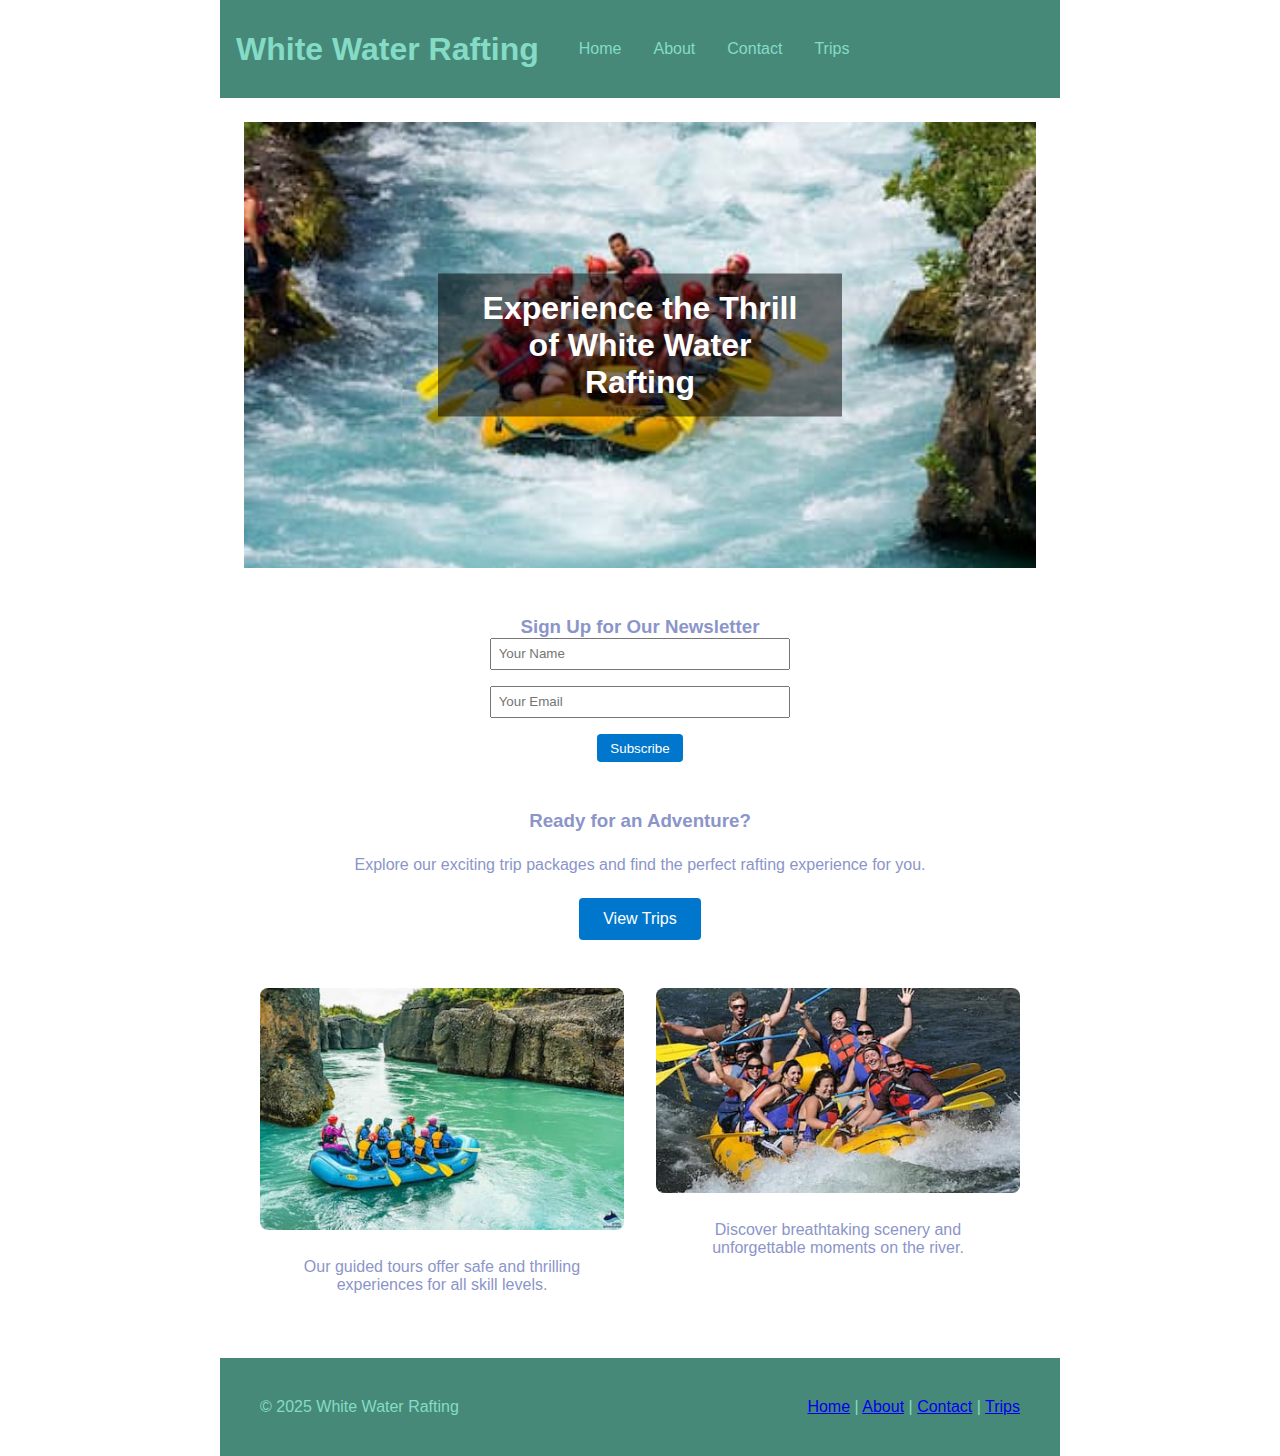
<file: index.html>
<!DOCTYPE html>
<html lang="en">
<head>
  <meta charset="UTF-8" />
  <meta name="viewport" content="width=device-width, initial-scale=1.0" />
  <title>White Water Rafting</title>
  <link rel="stylesheet" href="styles/rafting.css" />
</head>
<body>
  <header>
    <h1>White Water Rafting</h1>
    <nav>
      <ul>
        <li><a href="wwr/contact.html">Home</a></li>
        <li><a href="wwr/about.html">About</a></li>
        <li><a href="wwr/contact.html">Contact</a></li>
        <li><a href="wwr/trips.html">Trips</a></li>
      </ul>
    </nav>
  </header>

  <main>
    <section class="hero">
      <img src="images/hero.jpg" alt="Rafting Adventure" />
      <h2 class="hero-text">Experience the Thrill of White Water Rafting</h2>
    </section>

    <section class="newsletter">
      <h3>Sign Up for Our Newsletter</h3>
      <form action="#" method="post">
        <input type="text" name="name" placeholder="Your Name" required />
        <input type="email" name="email" placeholder="Your Email" required />
        <button type="submit">Subscribe</button>
      </form>
    </section>

    <section class="cta">
      <h3>Ready for an Adventure?</h3>
      <p>Explore our exciting trip packages and find the perfect rafting experience for you.</p>
      <a href="trips.html" class="btn">View Trips</a>
    </section>

    
    <section class="grid-info">
      <div class="grid-item">
        <img src="images/tour.jpg" alt="Rafting Fun" />
        <p>Our guided tours offer safe and thrilling experiences for all skill levels.</p>
      </div>
      <div class="grid-item">
        <img src="images/scenery.jpg" alt="River Adventure" />
        <p>Discover breathtaking scenery and unforgettable moments on the river.</p>
      </div>
    </section>
  </main>

  <footer>
    <p>&copy; 2025 White Water Rafting</p>
    <nav>
      <a href="index.html">Home</a> |
      <a href="about.html">About</a> |
      <a href="contact.html">Contact</a> |
      <a href="trips.html">Trips</a>
    </nav>
  </footer>
</body>
</html>
</file>
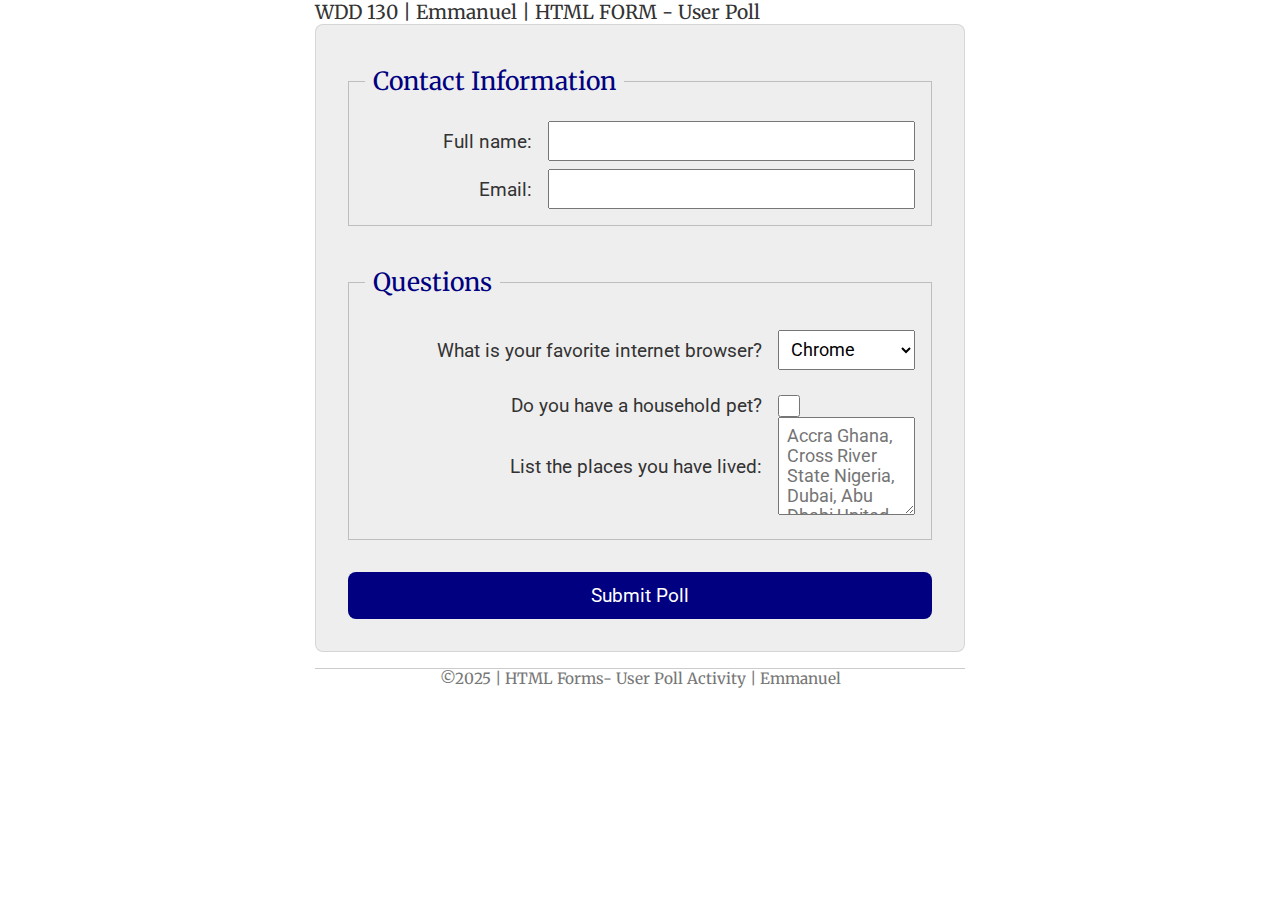
<file: week05/poll-form.html>
<!DOCTYPE html>
<html lang="en-us">

<head>
    <meta charset="utf-8">
    <meta name="viewport" content="width=device-width, initial-scale=1">
    <title>WDD 130 | HTML Form - User Poll</title>
    <link rel="stylesheet" href="styles/poll-form.css">
    <link rel="preconnect" href="https://fonts.googleapis.com">
<link rel="preconnect" href="https://fonts.gstatic.com" crossorigin>
<link href="https://fonts.googleapis.com/css2?family=Merriweather:wght@400;700&family=Roboto:wght@400;700&display=swap" rel="stylesheet">

</head>

<body>
    <header>
        <hi>WDD 130 | Emmanuel | HTML FORM - User Poll</hi>
    </header>
    <main>
        <form>
            <fieldset>
                <legend>Contact Information</legend>
                <div class="form-item column2">
                <label for="fullname">Full name:</label>
                <input type="text" id="fullname" name="fullname">
                </div>

                <div class="form-item column2">
                <label for="usermail">Email:</label>
                <input type="email" id="usermail" name="usermail">
                </div>
            </fieldset>

            <fieldset>
                <legend>Questions</legend>
                <div class="form-item column1">
                <label for="browser">What is your favorite internet browser?</label>
                <select> id="browser" name="browser">
                    <option value="chrome">Chrome</option>
                    <option value="firefox">Firefox</option>
                    <option value="safari">Safari</option>
                    <option value="edge">Edge</option>
                    <option value="brave">Brave</option>
                    <option value="other">Other</option>
                </select>
                </div>

                <div class="form-item column1">
                <label for="pet">Do you have a household pet?</label>
                <input type="checkbox" id="pet" name="pet">
                <label for="feedback">List the places you have lived:</label>
                <textarea id="feedback" name="feedback" rows="4"placeholder="Accra Ghana, Cross River State Nigeria, Dubai, Abu Dhabi United Arab Emirates"></textarea>
                </div>
            </fieldset>
            <button type="submit">Submit Poll</button>

        </form>

    </main>
    <footer>
        <p>©2025 | HTML Forms- User Poll Activity | Emmanuel</p>
    </footer>
</body>

</html>
</file>
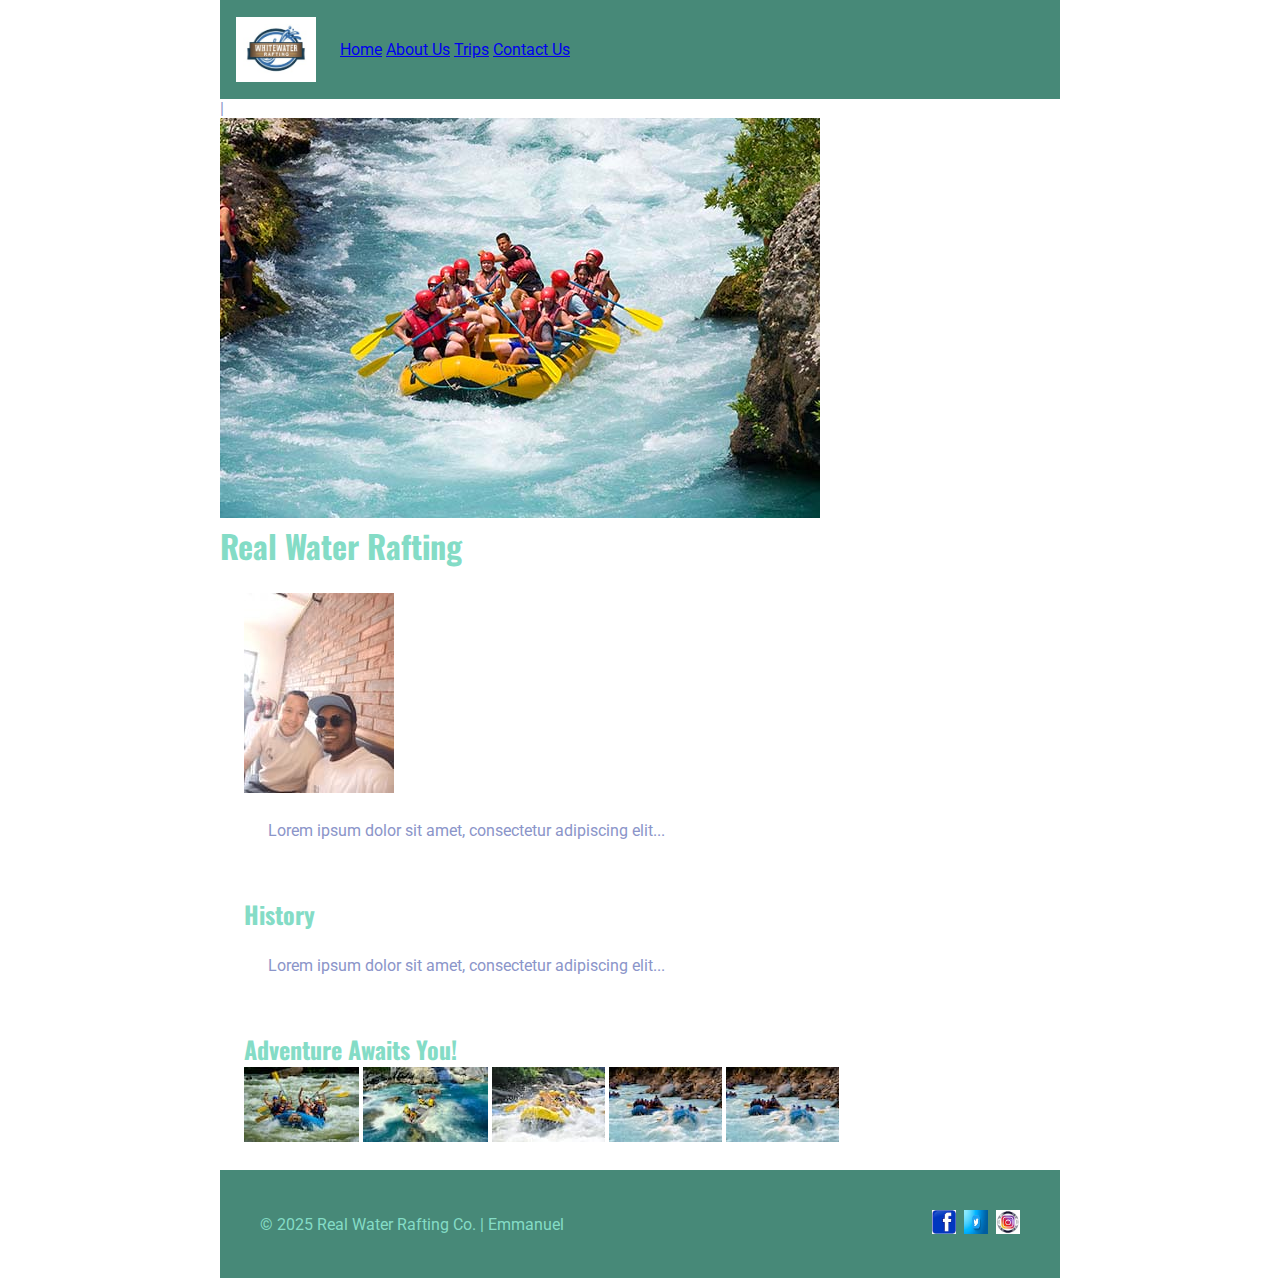
<file: wwr/about.html>
<!DOCTYPE html>
<html lang="en-US">

<head>
    <meta charset="UTF-8">
    <meta name="viewport" content="width=device-width, initial-scale=1.0">
    <meta name="author" content="Emmanuel">
    <meta name="description" content="Learn more about our white water rafting company, its mission, and exciting adventures.">
    <title>About Us- White Water Rafting</title>
    <link rel="preconnect" href="https://fonts.googleapis.com">
    <link rel="preconnect" href="https://fonts.gstatic.com" crossorigin>
    <link href="https://fonts.googleapis.com/css2?family=Oswald:wght@200..700&family=Roboto:ital,wght@0,100..900;1,100..900&display=swap" rel="stylesheet">
    <link rel="stylesheet" href="styles/rafting.css">
</head>

<body>
    <header>
        <img src="images/logo.jpg" alt="Rafting Company Logo">
        <nav>
            <a href="index.html">Home</a>
            <a href="about.html">About Us</a>
            <a href="trips.html">Trips</a>
            <a href="contact.html">Contact Us</a>
        </nav>
    </header>
    <main>
        |<div>
            <img src="images/backround.jpg" alt="Rafting Company Backround">
            <h1> Real Water Rafting</h1>
            <article>
                <img src="images/smile1.jpg" alt="Happy employee">
                <p>Lorem ipsum dolor sit amet, consectetur adipiscing elit...</p>
            </article>
        </div>
        <section>
            <h2>History</h2>
            <p>Lorem ipsum dolor sit amet, consectetur adipiscing elit...</p>
        </section>
        <section>
            <h2>Adventure Awaits You!</h2>
            <img src="images/adventure1n.jpg" alt="Water Rafting1">
            <img src="images/adventure2n.jpg" alt="Water Rafting2">
            <img src="images/adventure3n.jpg" alt="Water bRafting3">
            <img src="images/adventure4n.jpg" alt="Water Rafting4">
            <img src="images/adventure5n.jpg" alt="Water Rafting5">

        </section>

    </main>
    <footer>
        <p>&copy; 2025 Real Water Rafting Co. | Emmanuel</p>
        <nav class="social media">
            <a href="https://facebook.com">
                <img src="images/Facebookf.jpg" alt="Facebookf">
            </a>
            <a href="https://twitter.com">
                <img src="images/Twitterf.jpg" alt="Twitter">
            </a>
            <a href="https//instagram.com">
                <img src="images/instagramf.jpg" alt="Instagram">
            </a>
            
        </nav>
    </footer>

</body>
</html>
</file>
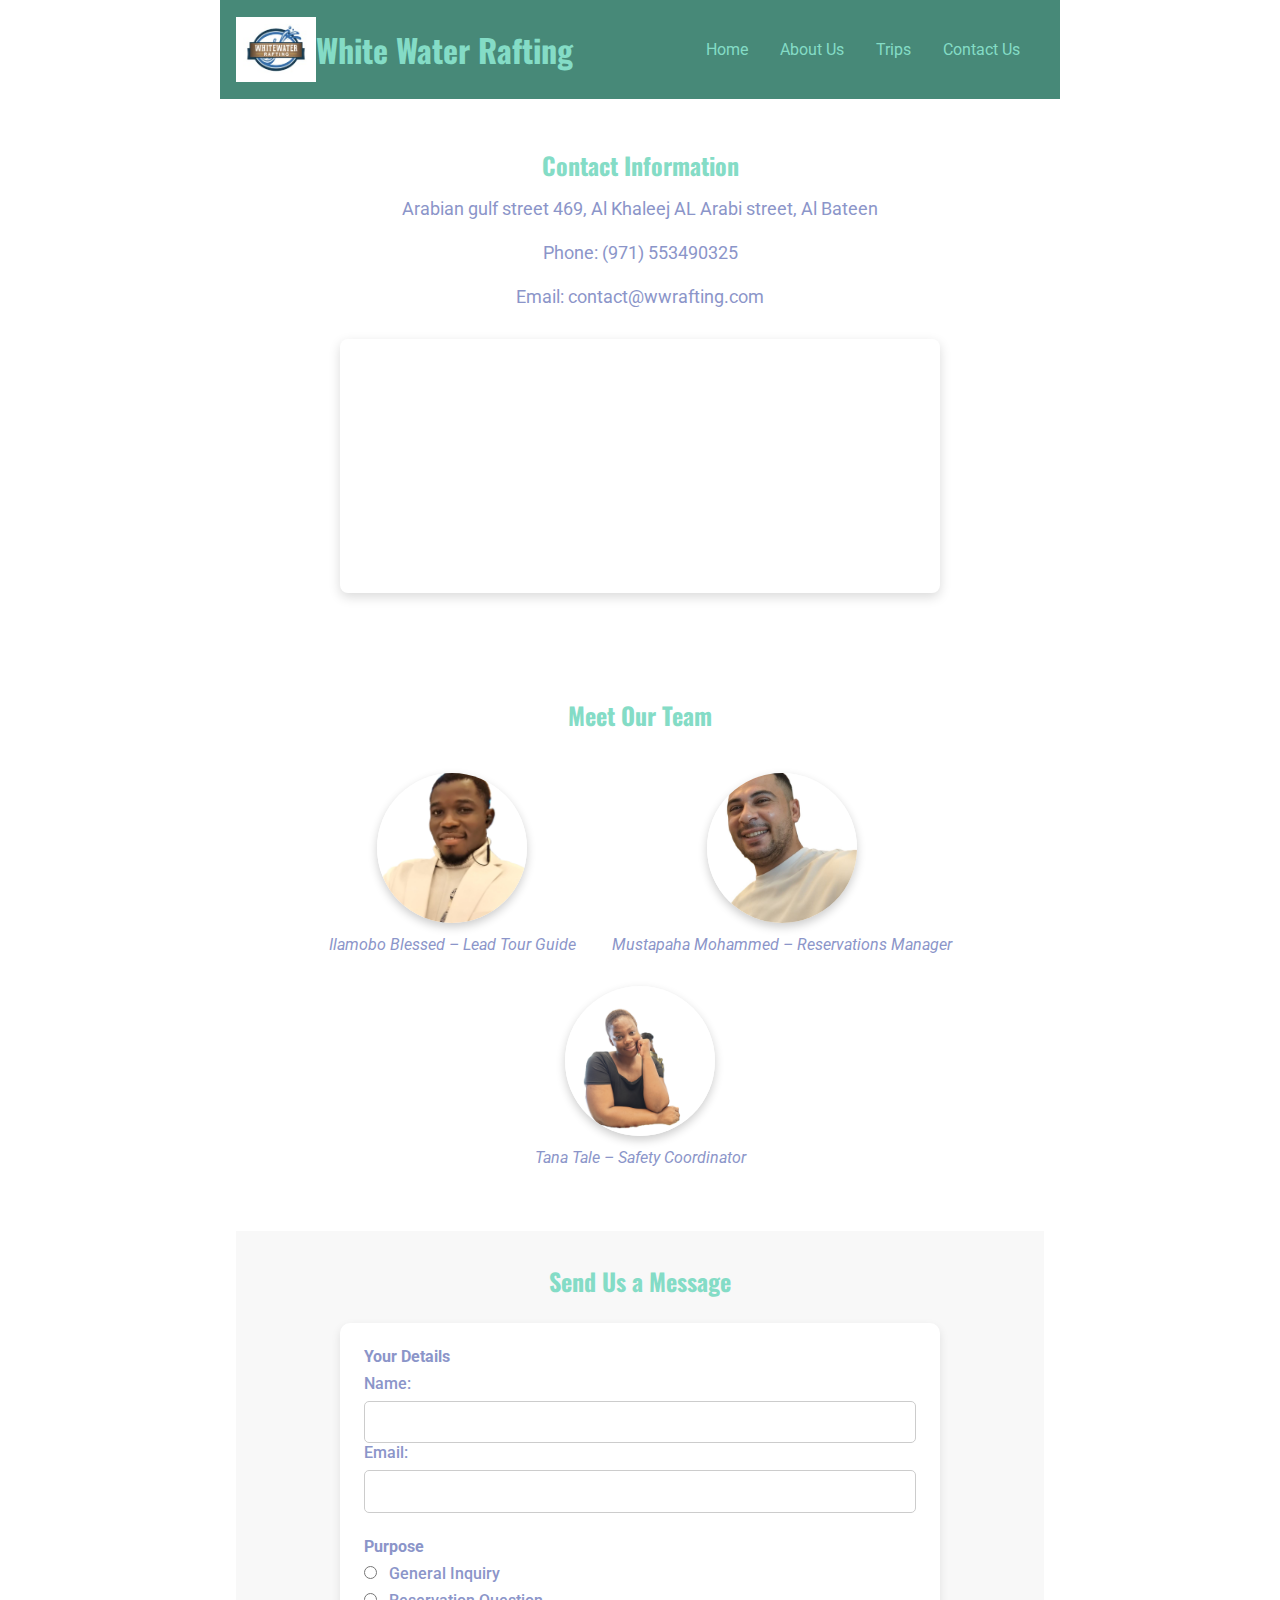
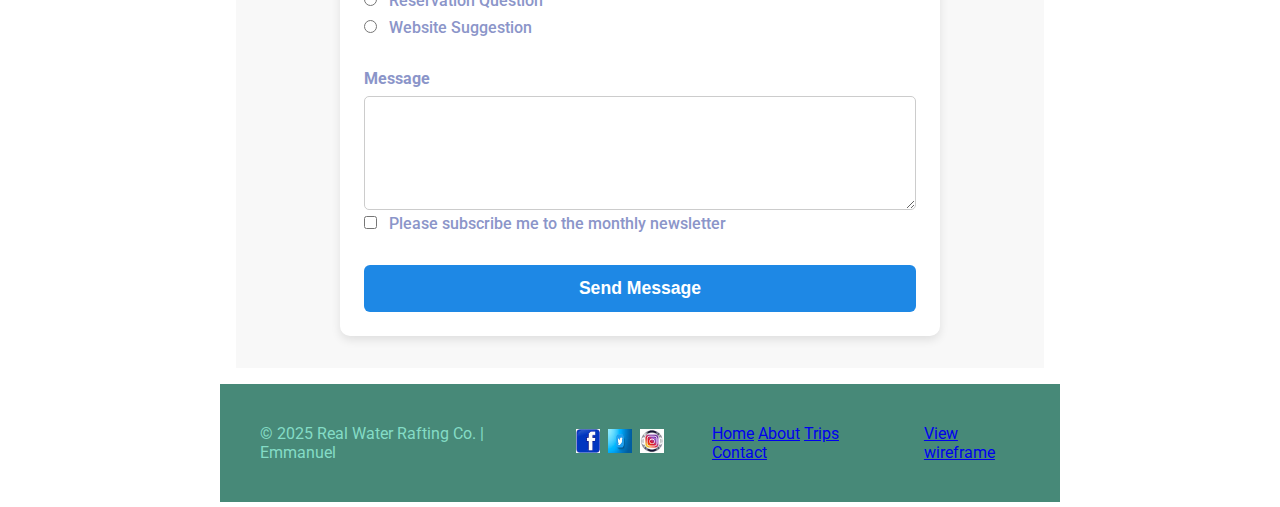
<file: wwr/contact.html>
<!DOCTYPE html>
<html lang="en-US">

<head>
    <meta charset="UTF-8">
    <meta name="viewport" content="width=device-width, initial-scale=1.0">
    <meta name="author" content="Emmanuel">
    <meta name="description"content="Get in touch with Whitewater Rafting for reservations, inquiries, and suggestions. Find our contact details and message us directly.">
    <title>White Water Rafting | Contact Us</title>
    <link rel="preconnect" href="https://fonts.googleapis.com">
    <link rel="preconnect" href="https://fonts.gstatic.com" crossorigin>
    <link href="https://fonts.googleapis.com/css2?family=Oswald:wght@200..700&family=Roboto:ital,wght@0,100..900;1,100..900&display=swap" rel="stylesheet">
    <link rel="stylesheet" href="styles/rafting.css">
</head>

<body>
    <header>
        <img src="images/logo.jpg" alt="Rafting Company Logo">
        <h1>White Water Rafting</h1>
        <nav>
            <ul>
              <li><a href="index.html">Home</a></li>
              <li><a href="about.html">About Us</a></li>
              <li><a href="trips.html">Trips</a></li>
              <li><a href="contact.html">Contact Us</a></li>
         </ul>   
        </nav>
    </header>
    <main>
    <section class="company-info">
      <h2>Contact Information</h2>
      <p>Arabian gulf street 469, Al Khaleej AL Arabi street, Al Bateen</p>
      <p>Phone: (971) 553490325</p>
      <p>Email: contact@wwrafting.com</p>

      <div class="map-container">
        <iframe
          src="https://www.google.com/maps/embed?pb=!1m18!1m12!1m3!1d465131.66077612725!2d54.55862045!3d24.386830550000003!2m3!1f0!2f0!3f0!3m2!1i1024!2i768!4f13.1!3m3!1m2!1s0x3e5e440f723ef2b9%3A0xc7cc2e9341971108!2sAbu%20Dhabi!5e0!3m2!1sen!2sae!4v1755044550668!5m2!1sen!2sae" width="600" height="450" style="border:0;" allowfullscreen="" loading="lazy" referrerpolicy="no-referrer-when-downgrade">
          
        </iframe>
      </div>
    </section>

    
    <section class="staff">
      <h2>Meet Our Team</h2>
      <figure>
        <img src="images/staff1.jpg" alt="IIambo Bless, Tour Guide" width="200">
        <figcaption>Ilamobo Blessed – Lead Tour Guide</figcaption>
      </figure>
      <figure>
        <img src="images/staff2.jpg" alt="Mustapaha Mohammed, Reservations Manager" width="200">
        <figcaption>Mustapaha Mohammed – Reservations Manager</figcaption>
      </figure>
      <figure>
        <img src="images/staff3.jpg" alt="Tana Tale, Safety Coordinator" width="200">
        <figcaption>Tana Tale – Safety Coordinator</figcaption>
      </figure>
    </section>

      <section class="contact-form">
      <h2>Send Us a Message</h2>
      <form action="#" method="post">
        <fieldset>
          <legend>Your Details</legend>
          <label for="name">Name:</label>
          <input type="text" id="name" name="name" required>

          <label for="email">Email:</label>
          <input type="email" id="email" name="email" required>
        </fieldset>

        <fieldset>
          <legend>Purpose</legend>
          <label><input type="radio" name="purpose" value="general"> General Inquiry</label>
          <label><input type="radio" name="purpose" value="reservation"> Reservation Question</label>
          <label><input type="radio" name="purpose" value="website"> Website Suggestion</label>
        </fieldset>

        <fieldset>
          <legend>Message</legend>
          <textarea name="message" rows="5" required></textarea>
          <label>
            <input type="checkbox" name="newsletter">
            Please subscribe me to the monthly newsletter
          </label>
        </fieldset>

        <button type="submit">Send Message</button>
      </form>
    </section>
       
       
             

    </main>
    <footer>
        <p>&copy; 2025 Real Water Rafting Co. | Emmanuel</p>
        <nav class="social media">
            <a href="https://facebookf.com">
                <img src="images/Facebookf.jpg" alt="Facebookf">
            </a>
            <a href="https://twitterf.com">
                <img src="images/Twitterf.jpg" alt="Twitter">
            </a>
            <a href="https//instagram.com">
                <img src="images/instagramf.jpg" alt="Instagram">
            </a>

        </nav>
        <nav>
      <a href="index.html">Home</a>
      <a href="about.html">About</a>
      <a href="trips.html">Trips</a>
      <a href="contact.html">Contact</a>
    </nav>
    <p><a href="images/wireframe.jpg">View wireframe</a></p>
    </footer>

</body>

</html>
</file>
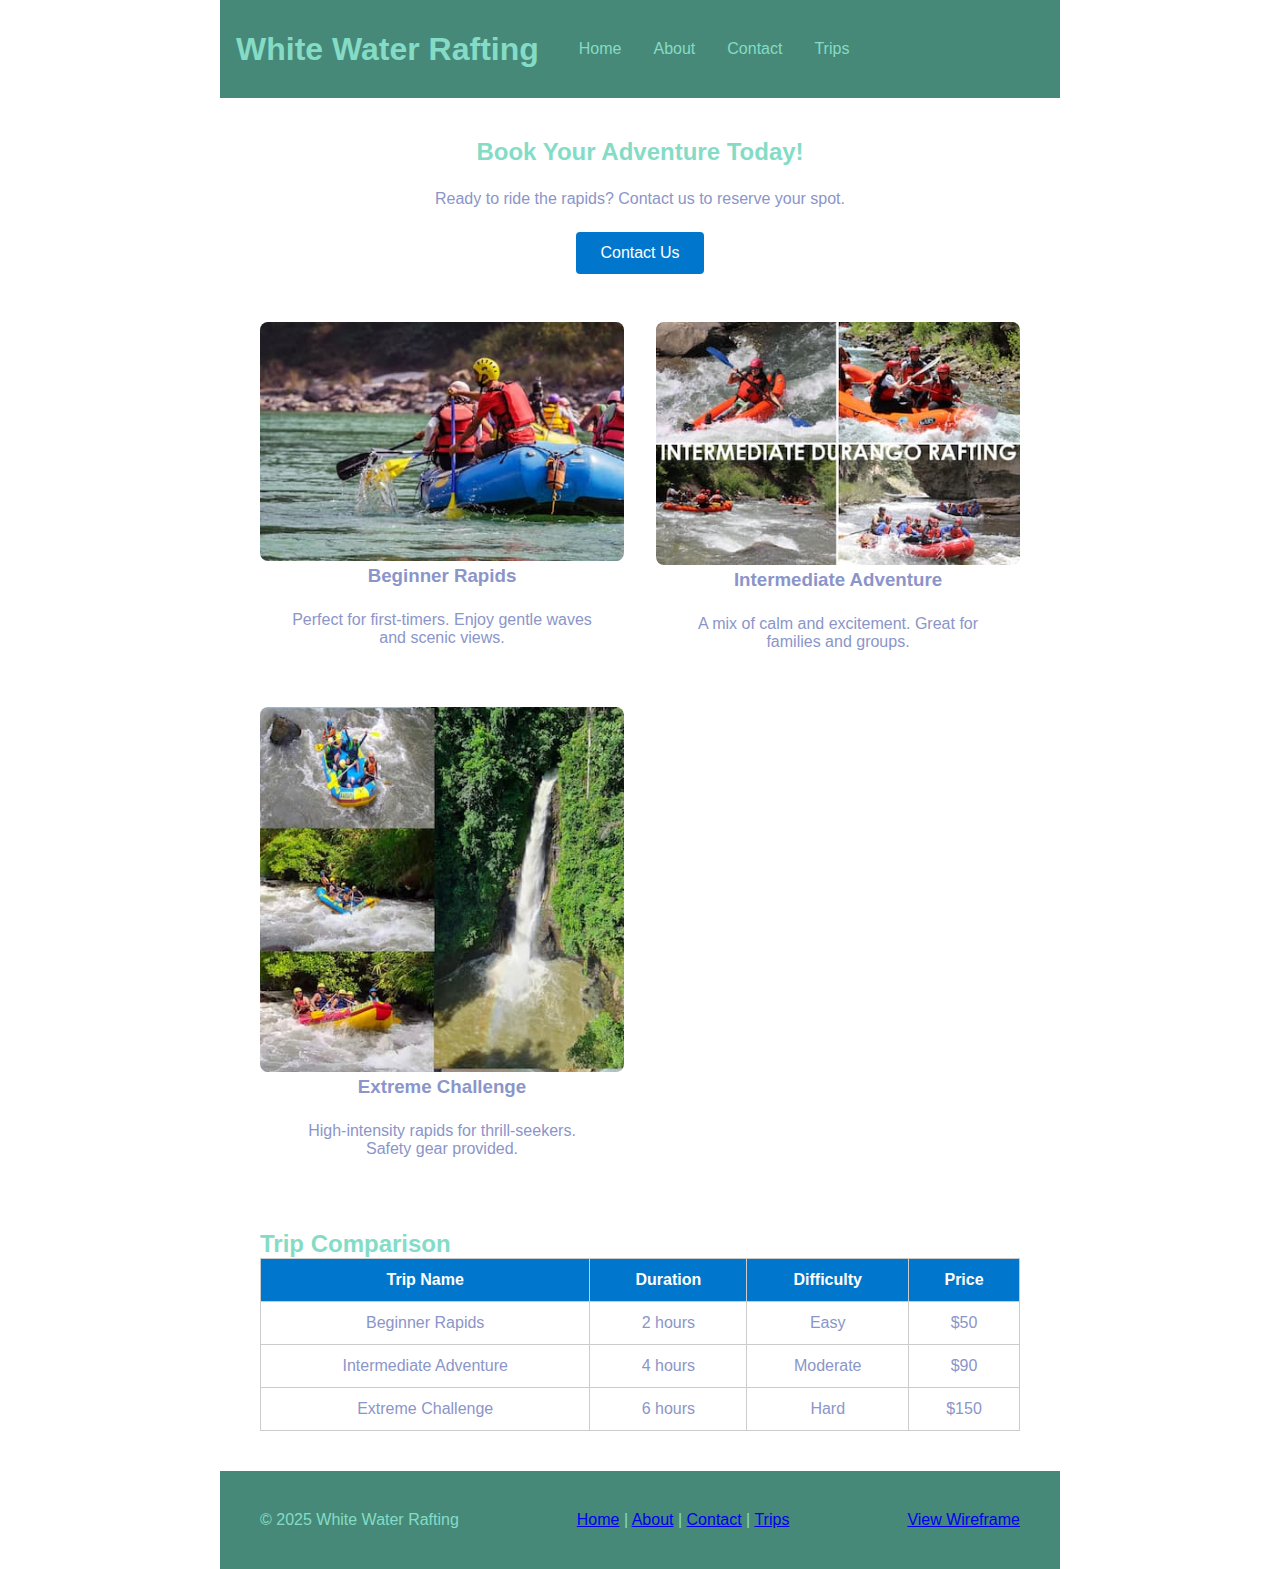
<file: wwr/trips.html>
<!DOCTYPE html>
<html lang="en-US">
<head>
  <meta charset="UTF-8" />
  <meta name="viewport" content="width=device-width, initial-scale=1.0" />
  <title>Trips - White Water Rafting</title>
  <meta name="description" content="Explore our exciting white water rafting trips and packages." />
  <link rel="stylesheet" href="styles/rafting.css" />
</head>
<body>
  <header>
    <h1>White Water Rafting</h1>
    <nav>
      <ul>
        <li><a href="index.html">Home</a></li>
        <li><a href="about.html">About</a></li>
        <li><a href="contact.html">Contact</a></li>
        <li><a href="trips.html">Trips</a></li>
      </ul>
    </nav>
  </header>

  <main>
    <section class="cta">
      <h2>Book Your Adventure Today!</h2>
      <p>Ready to ride the rapids? Contact us to reserve your spot.</p>
      <a href="contact.html" class="btn">Contact Us</a>
    </section>

    
    <section class="trip-descriptions">
      <div class="trip">
        <img src="images/beginner.jpg" alt="Beginner Rapids" />
        <h3>Beginner Rapids</h3>
        <p>Perfect for first-timers. Enjoy gentle waves and scenic views.</p>
      </div>
      <div class="trip">
        <img src="images/intermediate.jpg" alt="Intermediate Adventure" />
        <h3>Intermediate Adventure</h3>
        <p>A mix of calm and excitement. Great for families and groups.</p>
      </div>
      <div class="trip">
        <img src="images/extreme.jpg" alt="Extreme Challenge" />
        <h3>Extreme Challenge</h3>
        <p>High-intensity rapids for thrill-seekers. Safety gear provided.</p>
      </div>
    </section>

    
    <section class="trip-table">
      <h2>Trip Comparison</h2>
      <table>
        <thead>
          <tr>
            <th>Trip Name</th>
            <th>Duration</th>
            <th>Difficulty</th>
            <th>Price</th>
          </tr>
        </thead>
        <tbody>
          <tr>
            <td>Beginner Rapids</td>
            <td>2 hours</td>
            <td>Easy</td>
            <td>$50</td>
          </tr>
          <tr>
            <td>Intermediate Adventure</td>
            <td>4 hours</td>
            <td>Moderate</td>
            <td>$90</td>
          </tr>
          <tr>
            <td>Extreme Challenge</td>
            <td>6 hours</td>
            <td>Hard</td>
            <td>$150</td>
          </tr>
        </tbody>
      </table>
    </section>
  </main>

  <footer>
    <p>&copy; 2025 White Water Rafting</p>
    <nav>
      <a href="index.html">Home</a> |
      <a href="about.html">About</a> |
      <a href="contact.html">Contact</a> |
      <a href="trips.html">Trips</a>
    </nav>
    <p><a href="images/wireframe2.jpg">View Wireframe</a></p>
  </footer>
</body>
</html>
</file>
<file: styles/rafting.css>
* {
  margin: 0;
  padding: 0;
  box-sizing: border-box;
}



:root {
    --primary-color: #84DCC6;
    --secondary-color: #ACD7EC;
    --accent1-color: #8B95C9;
    --accent2-color: #478978;
    --heading-font: 'Oswald', sans-serif;
    --text-font: 'Roboto', sans-serif;
/* https://coolors.co/84dcc6-d6edff-acd7ec-8b95c9-478978 */


}

header {
    background-color: var(--primary-color);
    color: var(--accent2-color);
}
body {
    font-family: var(--text-font);
    color: var(--accent1-color);
}
header, main, footer {
    width: 840px;
    margin: 0 auto;
}
h1,h2{
    font-family: var(--heading-font);
    color: var(--primary-color);
}
nav, p, section, article {
    margin: 16px;
    padding: 8px;
}
.socialmedia a {
    text-decoration: none;
}
.hero {
    position: relative;
}
.hero img {
    display: block;
    width: 100px;
    height: auto;
}

hi { 
    position: absolute;   
    top: 20px;
    width: 100px;
    padding: 16px;
    text-align: center;
    opacity: 0.7;
    background-color: var(--accent1-color);
    color: #84DCC6;
}
 
.hero article img {
    float: right;
    width: 125px;
}
header {
    display: grid;
    grid-template-columns: auto 1fr auto;
    align-items: center;
    padding: 1rem;
    background-color: #478978;
    color: green;
}

header img {
    width: 80px;
}
nav ul {
  display: flex;
  gap: 1rem;
  list-style: none;
  margin: 0;
  padding: 0;
}
nav ul li {
    margin-left: 1rem;
}
nav ul li a {
    color: #84DCC6;
    text-decoration: none;
}
.history-grid {
    display:grid;
    grid-template-columns: 1fr 1fr;
    gap:1rem;
}

.adventure-gallery {
  display: flex;
  gap: 1rem;
  flex-wrap: wrap;
  justify-content: space-between;
}

.adventure-gallery figure {
  text-align: center;
  flex: 1 1 calc(20% - 1rem);
}

.adventure-gallery img {
  max-width: 100%;
  height: auto;
  border-radius: 5px;
}

footer {
    display: flex;
    justify-content: space-between;
    align-items: center;
    background-color: #478978;
    color: #84DCC6;
    padding: 1rem;
}

footer .social {
    display: flex;
    gap: 0.5rem;
}

footer .social img {
    width: 24px;
    height: 24px;
}


.company-info {
  text-align: center;
  padding: 2rem;
}

.company-info p {
  margin: 0.5rem 0;
  font-size: 1.1rem;
}

.map-container {
  margin: 1.5rem auto;
  max-width: 600px;
  border-radius: 8px;
  overflow: hidden;
  box-shadow: 0 4px 12px rgba(0,0,0,0.15);
}

.map-container iframe {
  width: 100%;
  height: 350px;
  border: none;
}


.staff {
  padding: 2rem;
  text-align: center;
}

.staff h2 {
  margin-bottom: 1.5rem;
}

.staff figure {
  display: inline-block;
  margin: 1rem;
  text-align: center;
}

.staff img {
  width: 200px;
  height: 200px;
  object-fit: cover;
  border-radius: 50%;
  box-shadow: 0 4px 10px rgba(0,0,0,0.2);
}

.staff figcaption {
  margin-top: 0.5rem;
  font-style: italic;
}


.contact-form {
  padding: 2rem;
  background-color: #f8f8f8;
}

.contact-form h2 {
  text-align: center;
  margin-bottom: 1.5rem;
}

.contact-form form {
  max-width: 600px;
  margin: 0 auto;
  background: white;
  padding: 1.5rem;
  border-radius: 10px;
  box-shadow: 0 4px 10px rgba(0,0,0,0.1);
}

.contact-form fieldset {
  border: none;
  margin-bottom: 1.5rem;
}

.contact-form legend {
  font-weight: bold;
  margin-bottom: 0.5rem;
  display: block;
}

.contact-form label {
  display: block;
  margin-bottom: 0.5rem;
  font-weight: 500;
}

.contact-form input[type="text"],
.contact-form input[type="email"],
.contact-form textarea {
  width: 100%;
  padding: 0.7rem;
  font-size: 1rem;
  border: 1px solid #ccc;
  border-radius: 5px;
}

.contact-form textarea {
  resize: vertical;
}

.contact-form input[type="radio"],
.contact-form input[type="checkbox"] {
  margin-right: 0.5rem;
}

.contact-form button {
  display: block;
  width: 100%;
  padding: 0.8rem;
  background-color: #1e88e5;
  color: white;
  font-size: 1.1rem;
  font-weight: bold;
  border: none;
  border-radius: 6px;
  cursor: pointer;
  transition: background-color 0.3s;
}

.contact-form button:hover {
  background-color: #1565c0;
}



  .staff img {
    width: 150px;
    height: 150px;
  }
  
  .map-container iframe {
    height: 250px;
  }

  
.hero {
  position: relative;
  text-align: center;
}

.hero img {
  width: 100%;
  height: auto;
}

.hero-text {
  position: absolute;
  top: 50%;
  left: 50%;
  transform: translate(-50%, -50%);
  color: white;
  font-size: 2em;
  background-color: rgba(0, 0, 0, 0.5);
  padding: 0.5em 1em;
}


.newsletter {
  text-align: center;
  margin: 2em auto;
}

.newsletter form {
  display: flex;
  flex-direction: column;
  align-items: center;
  gap: 1em;
}

.newsletter input {
  padding: 0.5em;
  width: 300px;
}

.newsletter button {
  padding: 0.5em 1em;
  background-color: #0077cc;
  color: white;
  border: none;
  border-radius: 4px;
}


.cta {
  text-align: center;
  margin: 2em 0;
}

.cta .btn {
  display: inline-block;
  padding: 0.75em 1.5em;
  background-color: #0077cc;
  color: white;
  text-decoration: none;
  border-radius: 4px;
}

.grid-info {
  display: grid;
  grid-template-columns: repeat(auto-fit, minmax(300px, 1fr));
  gap: 2em;
  margin: 2em;
}

.grid-item {
  text-align: center;
}

.grid-item img {
  width: 100%;
  height: auto;
  border-radius: 8px;
}
</file>
<file: week05/styles/poll-form.css>
* {
  margin: 0;
  padding: 0;
  box-sizing: border-box;
}

body {
  font-family: Merriweather, Georgia, serif;
  font-size: 1.2em;
  color: #333;
  background: #fff;
}

header {
  margin: 0 auto;
  width: 650px;
}

h1 {
  margin: 1rem;
  font-size: 1.5em;
  color: navy;
  text-align: center;
}

form {
  width: 650px;
  margin: 0 auto;
  padding: 1rem;
  border: 1px solid rgb(0 0 0 / 0.1);
  border-radius: 0.5rem;
  background-color: #eee;
  display: grid;
}

fieldset {
  display: grid;
  grid-gap: .5rem;
  margin: 1rem;
  border: 1px solid rgb(0 0 0 / 0.2);
  padding: 1rem;
}

legend {
  padding: 0.5rem;
  color: navy;
  font-size: 1.3em;
}

label, input, button, select, textarea {
  font-family: Roboto, Arial, sans-serif;
}

label {
  text-align: right;
  padding-right: 1rem;
}

input, select, textarea {
  padding: 0.5rem;
  font-size: 1.1rem;
}

input[type="checkbox"] {
  width: 22px;
  height: 22px;
  vertical-align: bottom;
}

button {
  margin: 1rem;
  background-color: navy;
  color: #fff;
  border: none;
  border-radius: .5rem;
  padding: .75rem;
  font-size: 1.2rem;
}

button:hover {
  background-color: darkgreen;
}

footer {
  margin: 1rem auto 0;
  width: 650px;
  text-align: center;
  font-size: 0.8em;
  color: #777;
  border-top: 1px solid #ccc;
}

.form-item {
  display: grid;
  align-items: center;
}

.column1 {
  grid-template-columns: 3fr 1fr;
  margin: 0.5rem 0;
}

.column2 {
  grid-template-columns: 1fr 2fr;
}
</file>
<file: wwr/styles/rafting.css>
* {
  margin: 0;
  padding: 0;
  box-sizing: border-box;
}



:root {
    --primary-color: #84DCC6;
    --secondary-color: #ACD7EC;
    --accent1-color: #8B95C9;
    --accent2-color: #478978;
    --heading-font: 'Oswald', sans-serif;
    --text-font: 'Roboto', sans-serif;
/* https://coolors.co/84dcc6-d6edff-acd7ec-8b95c9-478978 */


}

header {
    background-color: var(--primary-color);
    color: var(--accent2-color);
}
body {
    font-family: var(--text-font);
    color: var(--accent1-color);
}
header, main, footer {
    width: 840px;
    margin: 0 auto;
}
h1,h2{
    font-family: var(--heading-font);
    color: var(--primary-color);
}
nav, p, section, article {
    margin: 16px;
    padding: 8px;
}
.socialmedia a {
    text-decoration: none;
}
.hero {
    position: relative;
}
.hero img {
    display: block;
    width: 100px;
    height: auto;
}

hi { 
    position: absolute;   
    top: 20px;
    width: 100px;
    padding: 16px;
    text-align: center;
    opacity: 0.7;
    background-color: var(--accent1-color);
    color: #84DCC6;
}
 
.hero article img {
    float: right;
    width: 125px;
}
header {
    display: grid;
    grid-template-columns: auto 1fr auto;
    align-items: center;
    padding: 1rem;
    background-color: #478978;
    color: green;
}

header img {
    width: 80px;
}
nav ul {
  display: flex;
  gap: 1rem;
  list-style: none;
  margin: 0;
  padding: 0;
}
nav ul li {
    margin-left: 1rem;
}
nav ul li a {
    color: #84DCC6;
    text-decoration: none;
}
.history-grid {
    display:grid;
    grid-template-columns: 1fr 1fr;
    gap:1rem;
}

.adventure-gallery {
  display: flex;
  gap: 1rem;
  flex-wrap: wrap;
  justify-content: space-between;
}

.adventure-gallery figure {
  text-align: center;
  flex: 1 1 calc(20% - 1rem);
}

.adventure-gallery img {
  max-width: 100%;
  height: auto;
  border-radius: 5px;
}

footer {
    display: flex;
    justify-content: space-between;
    align-items: center;
    background-color: #478978;
    color: #84DCC6;
    padding: 1rem;
}

footer .social {
    display: flex;
    gap: 0.5rem;
}

footer .social img {
    width: 24px;
    height: 24px;
}


.company-info {
  text-align: center;
  padding: 2rem;
}

.company-info p {
  margin: 0.5rem 0;
  font-size: 1.1rem;
}

.map-container {
  margin: 1.5rem auto;
  max-width: 600px;
  border-radius: 8px;
  overflow: hidden;
  box-shadow: 0 4px 12px rgba(0,0,0,0.15);
}

.map-container iframe {
  width: 100%;
  height: 350px;
  border: none;
}


.staff {
  padding: 2rem;
  text-align: center;
}

.staff h2 {
  margin-bottom: 1.5rem;
}

.staff figure {
  display: inline-block;
  margin: 1rem;
  text-align: center;
}

.staff img {
  width: 200px;
  height: 200px;
  object-fit: cover;
  border-radius: 50%;
  box-shadow: 0 4px 10px rgba(0,0,0,0.2);
}

.staff figcaption {
  margin-top: 0.5rem;
  font-style: italic;
}


.contact-form {
  padding: 2rem;
  background-color: #f8f8f8;
}

.contact-form h2 {
  text-align: center;
  margin-bottom: 1.5rem;
}

.contact-form form {
  max-width: 600px;
  margin: 0 auto;
  background: white;
  padding: 1.5rem;
  border-radius: 10px;
  box-shadow: 0 4px 10px rgba(0,0,0,0.1);
}

.contact-form fieldset {
  border: none;
  margin-bottom: 1.5rem;
}

.contact-form legend {
  font-weight: bold;
  margin-bottom: 0.5rem;
  display: block;
}

.contact-form label {
  display: block;
  margin-bottom: 0.5rem;
  font-weight: 500;
}

.contact-form input[type="text"],
.contact-form input[type="email"],
.contact-form textarea {
  width: 100%;
  padding: 0.7rem;
  font-size: 1rem;
  border: 1px solid #ccc;
  border-radius: 5px;
}

.contact-form textarea {
  resize: vertical;
}

.contact-form input[type="radio"],
.contact-form input[type="checkbox"] {
  margin-right: 0.5rem;
}

.contact-form button {
  display: block;
  width: 100%;
  padding: 0.8rem;
  background-color: #1e88e5;
  color: white;
  font-size: 1.1rem;
  font-weight: bold;
  border: none;
  border-radius: 6px;
  cursor: pointer;
  transition: background-color 0.3s;
}

.contact-form button:hover {
  background-color: #1565c0;
}



  .staff img {
    width: 150px;
    height: 150px;
  }
  
  .map-container iframe {
    height: 250px;
  }

  
.hero {
  position: relative;
  text-align: center;
}

.hero img {
  width: 100%;
  height: auto;
}

.hero-text {
  position: absolute;
  top: 50%;
  left: 50%;
  transform: translate(-50%, -50%);
  color: white;
  font-size: 2em;
  background-color: rgba(0, 0, 0, 0.5);
  padding: 0.5em 1em;
}


.newsletter {
  text-align: center;
  margin: 2em auto;
}

.newsletter form {
  display: flex;
  flex-direction: column;
  align-items: center;
  gap: 1em;
}

.newsletter input {
  padding: 0.5em;
  width: 300px;
}

.newsletter button {
  padding: 0.5em 1em;
  background-color: #0077cc;
  color: white;
  border: none;
  border-radius: 4px;
}


.cta {
  text-align: center;
  margin: 2em 0;
}

.cta .btn {
  display: inline-block;
  padding: 0.75em 1.5em;
  background-color: #0077cc;
  color: white;
  text-decoration: none;
  border-radius: 4px;
}

.grid-info {
  display: grid;
  grid-template-columns: repeat(auto-fit, minmax(300px, 1fr));
  gap: 2em;
  margin: 2em;
}

.grid-item {
  text-align: center;
}

.grid-item img {
  width: 100%;
  height: auto;
  border-radius: 8px;
}


.trip-descriptions {
  display: grid;
  grid-template-columns: repeat(auto-fit, minmax(250px, 1fr));
  gap: 2em;
  margin: 2em;
}

.trip {
  text-align: center;
}

.trip img {
  width: 100%;
  height: auto;
  border-radius: 8px;
}


.trip-table {
  margin: 2em;
  overflow-x: auto;
}

.trip-table table {
  width: 100%;
  border-collapse: collapse;
}

.trip-table th,
.trip-table td {
  border: 1px solid #ccc;
  padding: 0.75em;
  text-align: center;
}

.trip-table th {
  background-color: #0077cc;
  color: white;
}
</file>
